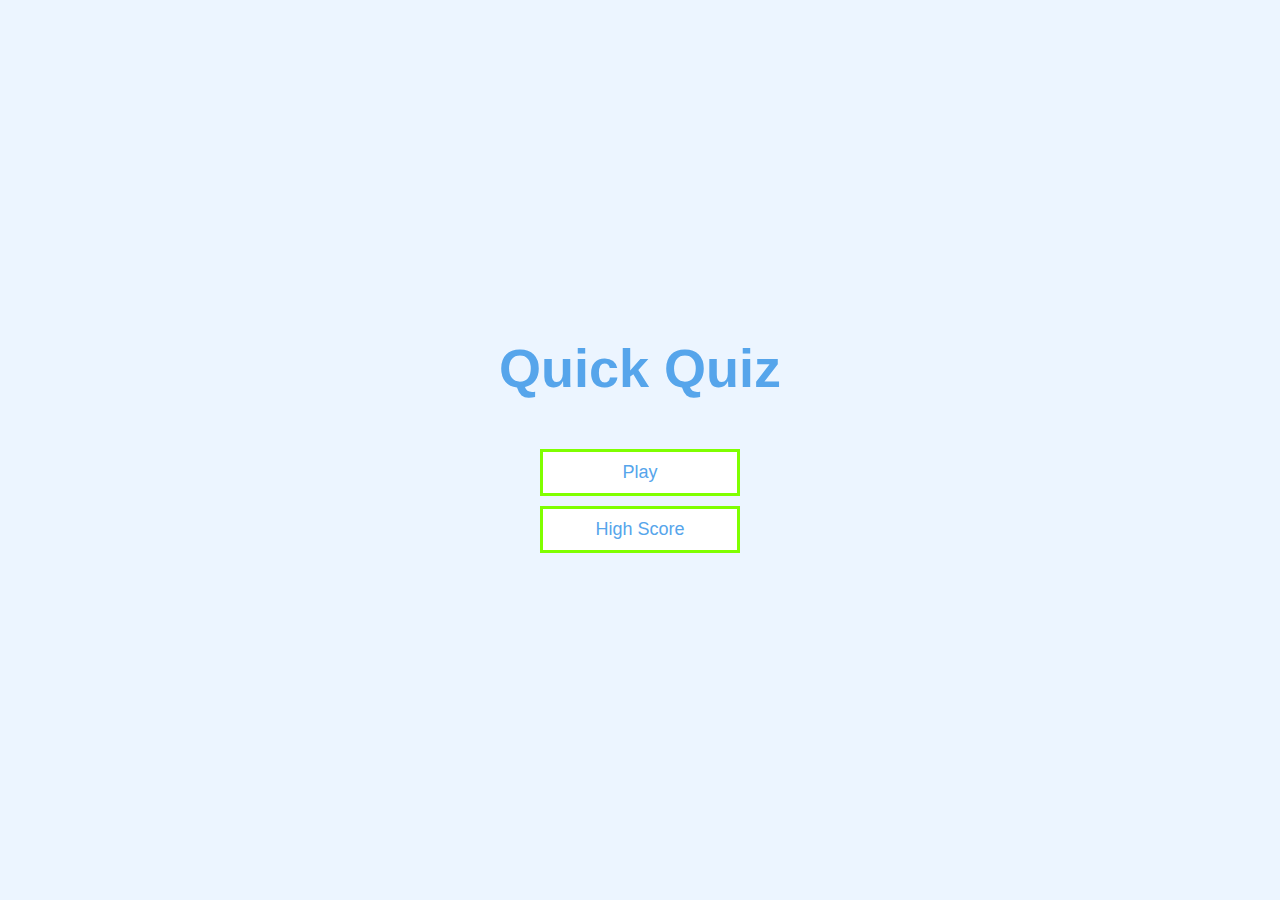
<file: index.html>
<!DOCTYPE html>
<html lang="en">
<head>
    <meta charset="UTF-8">
    <meta name="viewport" content="width=device-width, initial-scale=1.0">
    <title>Quiz App</title>
    <link rel="stylesheet" href="style.css" type="text/css">
</head>
<body>
    <div class="container">
        <div id="home" class="flex-center flex-column">
            <h1>Quick Quiz</h1>
            <a class="btn" href="/game.html">Play</a>
            <a class="btn" href="/highscores.html">High Score</a>
        </div>
    </div>
</body>
</html>
</file>
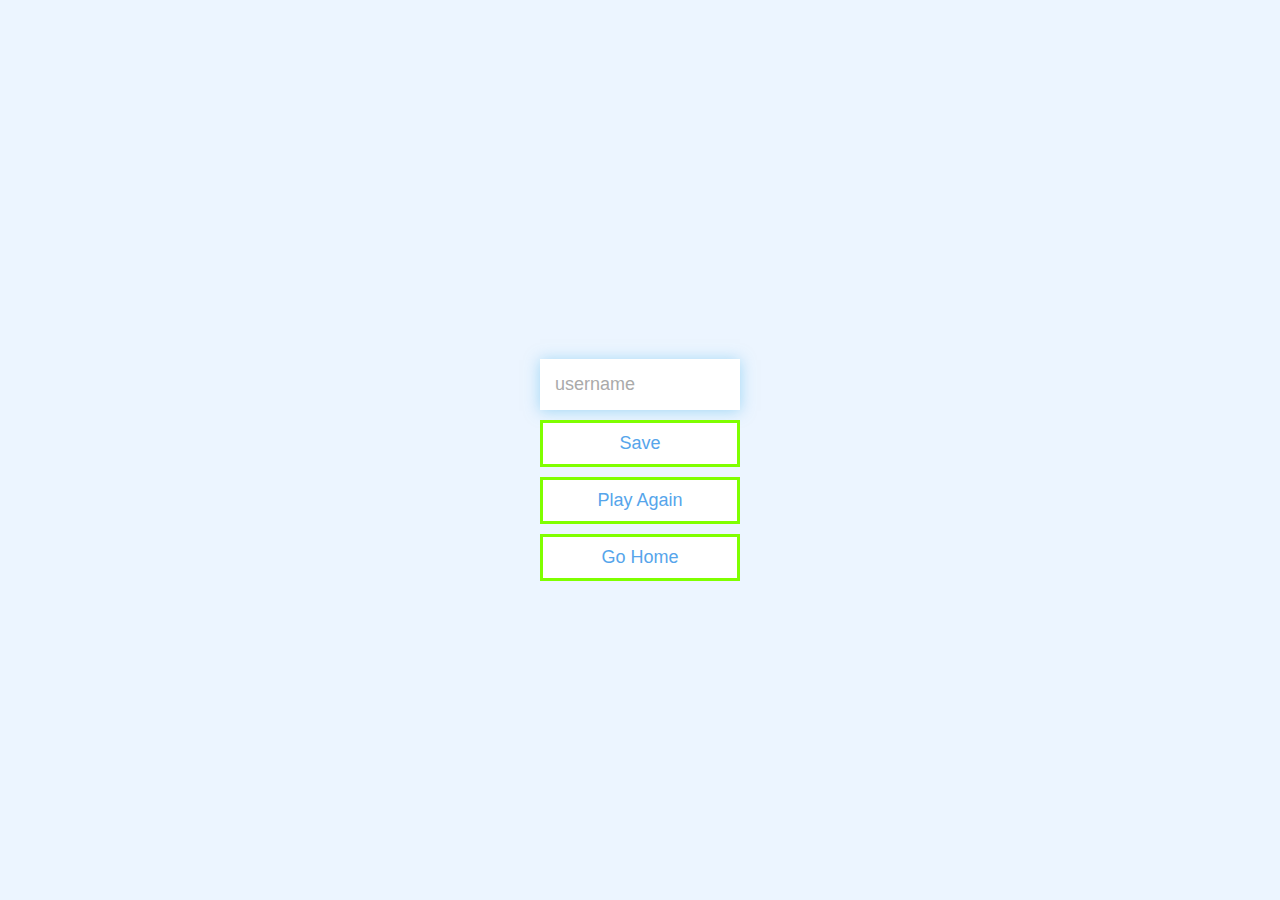
<file: end.html>
<!DOCTYPE html>
<html lang="en">
<head>
    <meta charset="UTF-8">
    <meta name="viewport" content="width=device-width, initial-scale=1.0">
    <link rel="stylesheet" href="style.css" type="text/css">
    <title>Congrats!</title>
</head>
<body>
    <div class="container">
        <div id="end" class="flex-center flex-column">
            <h1 id='finalScore'>0</h1>
            <form>
                <input 
                type="text" name="username" name="username"
                id="username" placeholder="username">
                <button class="btn" type="submit" 
                id="saveScoreBtn" onclick="saveHighScore(event)" disabled>Save
            </button>
            </form>
            <a class="btn" href="/game.html">Play Again</a>
            <a class="btn" href="/">Go Home</a>
        </div>
    </div>
<script src="end.js"></script>
</body>
</html>
</file>
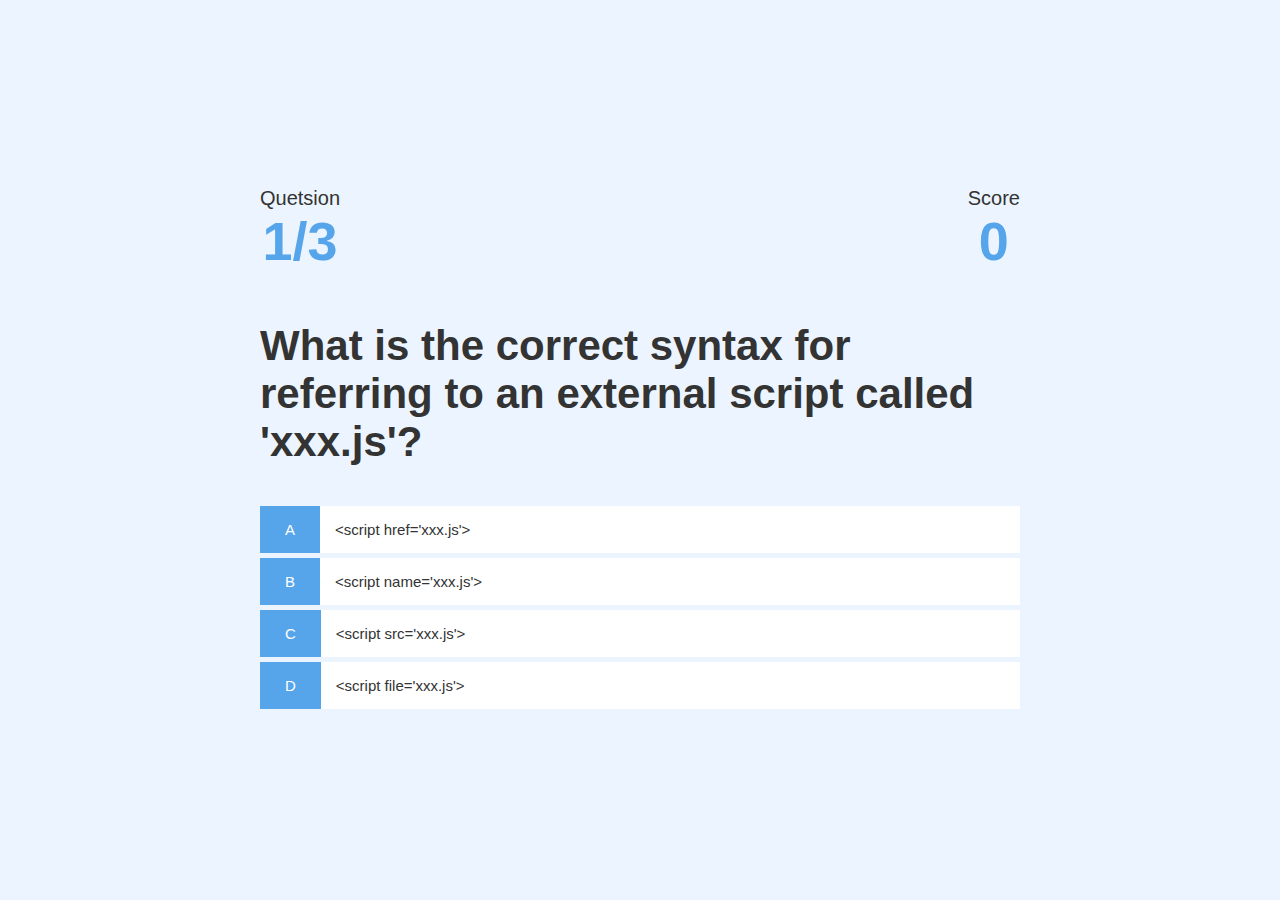
<file: game.html>
<!DOCTYPE html>
<html lang="en">
  <head>
    <meta charset="UTF-8" />
    <meta name="viewport" content="width=device-width, initial-scale=1.0" />
    <meta http-equiv="X-UA-Compatible" content="ie=edge" />
    <title>Quick Quiz - Play</title>
    <link rel="stylesheet" href="style.css" />
    <link rel="stylesheet" href="game.css" />
  </head>
  <body>

    <div class="container">
      <div id="game" class="justify-center flex-column">
        <div id="hud">
          <div id="hud-item">
            <p class="hud-prefix">
             Quetsion
            </p>
            <h1 class="hud-main-text" id="questionCounter">
              
            </h1>
          </div>

          <div id="hud-item">
            <p class="hud-prefix">
             Score
            </p>
            <h1 class="hud-main-text" id="score">
              0
            </h1>
          </div>

        </div>
        <h2 id="question">What is the answer to this questions?</h2>
        <div class="choice-container">
          <p class="choice-prefix">A</p>
          <p class="choice-text" data-number="1">Choice 1</p>
        </div>
        <div class="choice-container">
          <p class="choice-prefix">B</p>
          <p class="choice-text" data-number="2">Choice 2</p>
        </div>
        <div class="choice-container">
          <p class="choice-prefix">C</p>
          <p class="choice-text" data-number="3">Choice 3</p>
        </div>
        <div class="choice-container">
          <p class="choice-prefix">D</p>
          <p class="choice-text" data-number="4">Choice 4</p>
        </div>
      </div>
    </div>
    <script src="game.js"></script>
  </body>
</html>
</file>
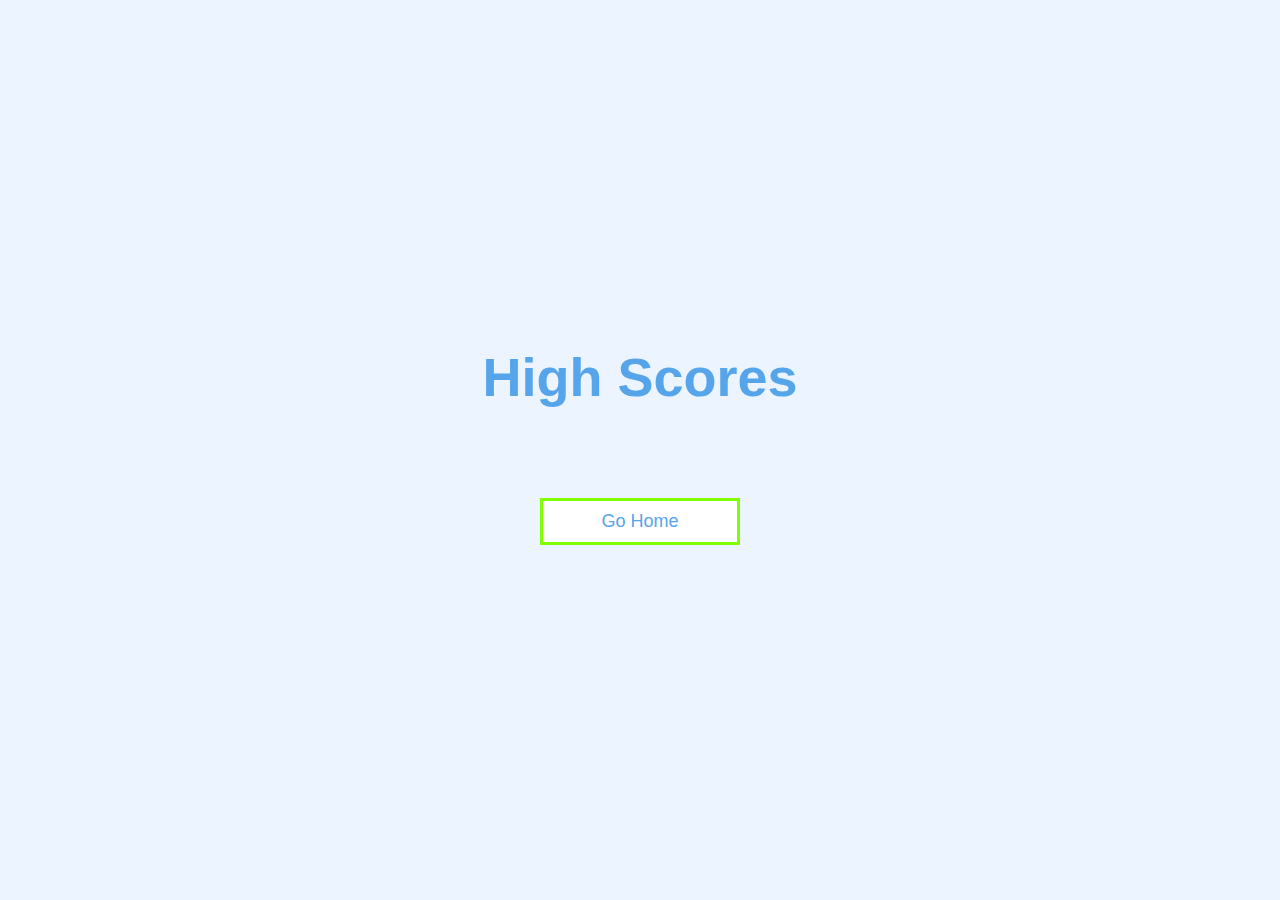
<file: highscores.html>
<!DOCTYPE html>
<html lang="en">
<head>
    <meta charset="UTF-8">
    <meta name="viewport" content="width=device-width, initial-scale=1.0">
    <title>High Scores</title>
    <link rel="stylesheet" href="style.css" type="text/css">
    <link rel= "stylesheet" href="highscores.css">

</head>
<body>
    <div class="container">
        <div id="highScores" class="flex-center flex-column">
            <h1 id="finalScore">High Scores</h1>
            <ul id="highScoresList"></ul>
            <a class="btn" href="/">Go Home</a>
        </div>
    </div>
<script src="highscores.js"> </script>
</body>
</html>
</file>
<file: style.css>
:root{
    background-color: #ecf5ff;
    font-size: 62.5%;
}
*{
    box-sizing: border-box;
    font-family: Arial, Helvetica, sans-serif;
    margin: 0;
    padding: 0;
    color:#333;

}
h1,h2,h3,h4{
 margin-bottom: 1rem;
}
h1{
    font-size: 5.4rem;
    color: #56a5eb;
    margin-bottom: 5rem;
    
}
h1 > span{
    font-size: 2.4rem;
    font-weight: 500;
}
h2{
    font-size: 4.2rem;
    margin-bottom: 4rem;
    font-weight: 700;
}
h3{
    font-size: 2.8rem;
    font-weight: 500;
}
.container{
    width:100vw;
    height:100vh;
    display: flex;
    justify-content: center;
    align-items: center;
    max-width: 80rem;
    margin:0 auto;
    padding: 2rem;

}

.container > *{
    width:100%;
    
}
.flex-column{
    display: flex;
    
    flex-direction: column;
    
}
.flex-center{
    justify-content: center;
    align-items: center;
}
.justify-center{
    justify-content:center;
}
.text-center{
    text-align:center;
}
hidden{
    display:none;
}
/*buttons*/
.btn{
    font-size: 1.8rem;
   
    padding: 1rem 0;
    width:20rem;
    text-align: center;
    text-decoration: none;
    border:0.3rem solid chartreuse;
    margin-bottom: 1rem;
    color:  #56a5eb;
    background-color: white;

}
.btn:hover{
    cursor: pointer;
    box-shadow: 0 0.1rem 1.4rem 0 rgba(86, 185, 235, 0.5);
    transform: translateY(-0.1rem);
    transition: transform 150ms;



}
.btn[disabled]:hover{
    cursor: not-allowed;
    box-shadow: none;
    transform: none;
}

/*forms*/
form{
width: 100%; 
display: flex;
flex-direction:column;
align-items: center;
}
input{
    margin-bottom: 1rem;
    width: 20rem;
    padding: 1.5rem;
    font-size: 1.8rem;
    border: none;
    box-shadow: 0 0.1rem 1.4rem 0 rgba(86, 185, 235, 0.5);

}
input::placeholder{
    color:#aaa;
}
</file>
<file: game.css>
.choice-container{
     display: flex;
     margin-bottom: 0.5rem;
     width: 100%;
     border:0.2k mrem solid rgb(86,165,235,0.25);
     background-color: white;
}
.choice-container:hover{
    cursor: pointer;
    box-shadow: 0 0.4rem 1.4rem 0 rgba(86,185,235,0.5);
    transform: translateY(-0.1rem);
    transition: transform 150ms;

}
.choice-prefix{
    padding:1.5rem 2.5rem;
    background-color: #56a5eb;
    color:white;
    font-size: 1.5rem;
}
.choice-text{
    padding: 1.5rem;
    font-size: 1.5rem;
    width: 100%;
}
.correct{
    background-color: rgb(78, 177, 78);
}
.incorrect{
    background-color: rgb(226, 77, 77);
}
/*hud*/
#hud{
    display: flex;
    justify-content: space-between;
    
}
.hud-prefix{
    text-align: center;
    font-size: 2rem;
}
.hud-main-text{
    text-align: center;
}
</file>
<file: highscores.css>
#highScoresList {
    list-style: none;
    padding-left: 0;
    margin-bottom: 4rem;
  }
  
  .high-score {
    font-size: 2.8rem;
    margin-bottom: 0.5rem;
  }
  
  .high-score:hover {
    transform: scale(1.025);
  }
</file>
